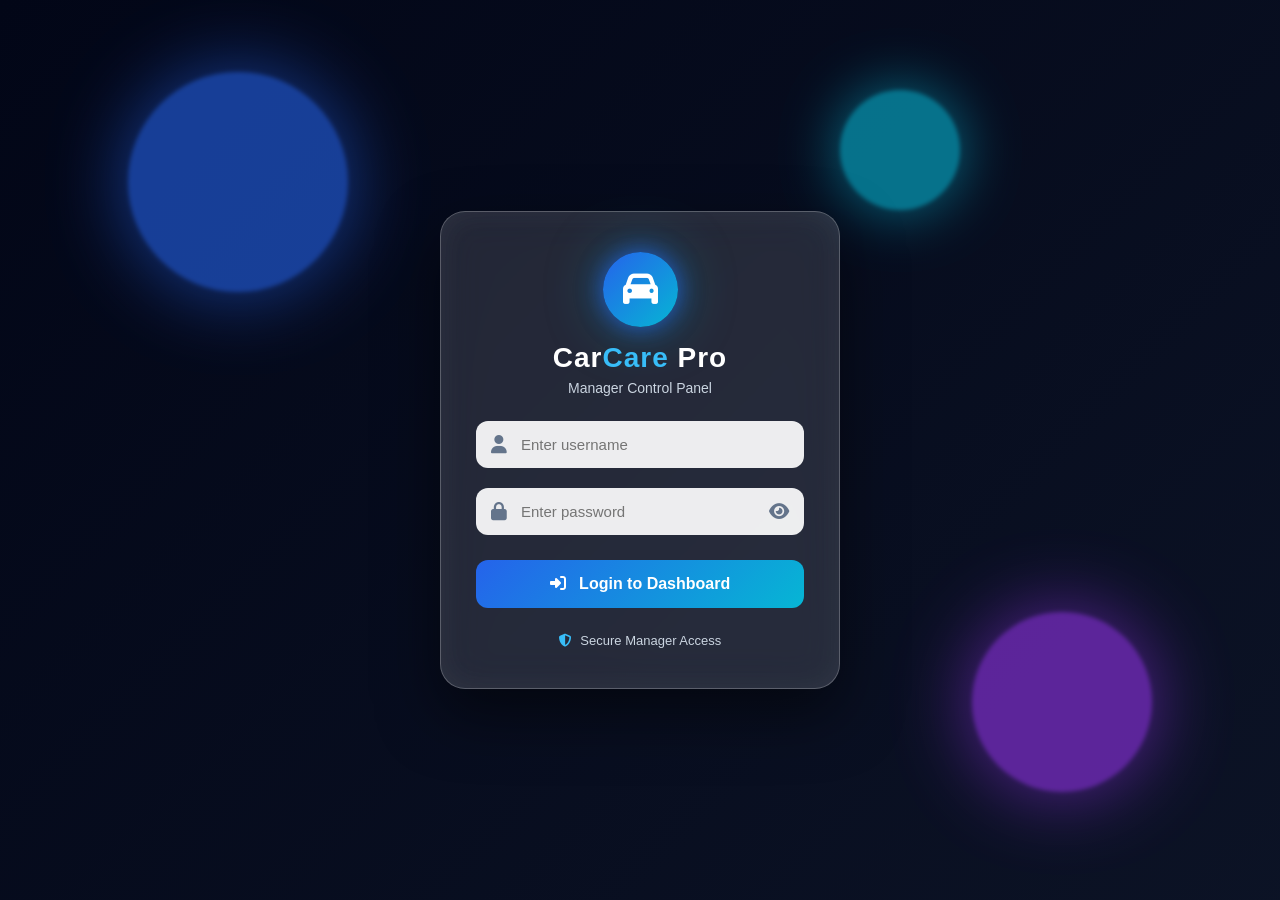
<file: manager-login.html>
<!DOCTYPE html>
<html lang="en">

<head>

<meta charset="UTF-8">
<meta name="viewport" content="width=device-width, initial-scale=1.0">

<title>CarCare Pro | Manager Login</title>

<link rel="stylesheet"
href="https://cdnjs.cloudflare.com/ajax/libs/font-awesome/6.6.0/css/all.min.css">

<style>

/* =========================
   RESET
========================= */

*{
margin:0;
padding:0;
box-sizing:border-box;
font-family:Arial, sans-serif;
}

/* =========================
   BODY
========================= */

body{

min-height:100vh;

display:flex;

justify-content:center;

align-items:center;

overflow:hidden;

background:

linear-gradient(
135deg,
#020617,
#0f172a,
#1e3a8a,
#312e81
);

background-size:400% 400%;

animation:bgAnimation 12s ease infinite;

}

/* Background Animation */

@keyframes bgAnimation{

0%{
background-position:0% 50%;
}

50%{
background-position:100% 50%;
}

100%{
background-position:0% 50%;
}

}

/* =========================
   GLOWING ORBS
========================= */

.orb{

position:absolute;

border-radius:50%;

filter:blur(2px);

opacity:.6;

animation:float 8s ease-in-out infinite;

}

.orb1{

width:220px;

height:220px;

background:#2563eb;

top:8%;

left:10%;

box-shadow:0 0 80px #2563eb;

}

.orb2{

width:180px;

height:180px;

background:#9333ea;

right:10%;

bottom:12%;

box-shadow:0 0 80px #9333ea;

animation-delay:2s;

}

.orb3{

width:120px;

height:120px;

background:#06b6d4;

right:25%;

top:10%;

box-shadow:0 0 60px #06b6d4;

animation-delay:4s;

}

@keyframes float{

0%,100%{

transform:translateY(0) scale(1);

}

50%{

transform:translateY(-30px) scale(1.1);

}

}

/* =========================
   LOGIN CARD
========================= */

.login{

position:relative;

z-index:2;

width:400px;

padding:40px 35px;

border-radius:25px;

background:rgba(255,255,255,.12);

backdrop-filter:blur(20px);

-webkit-backdrop-filter:blur(20px);

border:1px solid rgba(255,255,255,.25);

box-shadow:

0 25px 60px rgba(0,0,0,.5),

inset 0 0 30px rgba(255,255,255,.05);

animation:cardAppear 1s ease;

}

/* Card Entry Animation */

@keyframes cardAppear{

from{

opacity:0;

transform:translateY(60px) scale(.85);

}

to{

opacity:1;

transform:translateY(0) scale(1);

}

}

/* =========================
   LOGO
========================= */

.logo{

text-align:center;

margin-bottom:25px;

}

.logo-icon{

width:75px;

height:75px;

margin:auto;

display:flex;

justify-content:center;

align-items:center;

border-radius:50%;

background:linear-gradient(
135deg,
#2563eb,
#06b6d4
);

color:white;

font-size:35px;

box-shadow:

0 0 25px rgba(37,99,235,.8),

0 0 60px rgba(6,182,212,.4);

animation:carFloat 3s ease-in-out infinite;

}

@keyframes carFloat{

0%,100%{

transform:translateY(0);

}

50%{

transform:translateY(-8px);

}

}

.logo h1{

color:white;

font-size:28px;

margin-top:15px;

letter-spacing:1px;

}

.logo h1 span{

color:#38bdf8;

}

.logo p{

color:#cbd5e1;

font-size:14px;

margin-top:6px;

}

/* =========================
   FORM
========================= */

.field{

position:relative;

margin-top:20px;

}

.field i{

position:absolute;

left:15px;

top:50%;

transform:translateY(-50%);

color:#64748b;

font-size:18px;

transition:.3s;

}

input{

width:100%;

padding:15px 45px;

border:none;

outline:none;

border-radius:12px;

background:rgba(255,255,255,.92);

font-size:15px;

transition:.3s;

}

input:focus{

transform:scale(1.02);

box-shadow:

0 0 0 3px rgba(56,189,248,.4),

0 0 25px rgba(56,189,248,.3);

}

.field:focus-within i{

color:#2563eb;

}

/* Password Eye */

.eye{

position:absolute;

right:15px;

left:auto !important;

cursor:pointer;

color:#64748b;

}

/* =========================
   BUTTON
========================= */

button{

width:100%;

margin-top:25px;

padding:15px;

border:none;

border-radius:12px;

background:

linear-gradient(
135deg,
#2563eb,
#06b6d4
);

color:white;

font-size:16px;

font-weight:bold;

cursor:pointer;

position:relative;

overflow:hidden;

transition:.3s;

}

button:hover{

transform:translateY(-3px);

box-shadow:

0 10px 30px rgba(37,99,235,.6);

}

button:active{

transform:scale(.97);

}

/* Button Shine */

button::before{

content:"";

position:absolute;

top:0;

left:-100%;

width:100%;

height:100%;

background:linear-gradient(

90deg,

transparent,

rgba(255,255,255,.4),

transparent

);

transition:.5s;

}

button:hover::before{

left:100%;

}

/* =========================
   LOADER
========================= */

.loader{

display:none;

width:20px;

height:20px;

margin:auto;

border:3px solid rgba(255,255,255,.4);

border-top:3px solid white;

border-radius:50%;

animation:spin .8s linear infinite;

}

@keyframes spin{

to{

transform:rotate(360deg);

}

}

/* =========================
   FOOTER
========================= */

.footer{

text-align:center;

color:#cbd5e1;

font-size:13px;

margin-top:25px;

}

.footer i{

color:#38bdf8;

margin-right:5px;

}

/* =========================
   ERROR SHAKE
========================= */

.shake{

animation:shake .4s ease;

}

@keyframes shake{

0%,100%{

transform:translateX(0);

}

25%{

transform:translateX(-10px);

}

75%{

transform:translateX(10px);

}

}

/* =========================
   MOBILE
========================= */

@media(max-width:500px){

.login{

width:90%;

padding:30px 22px;

}

.logo h1{

font-size:24px;

}

.orb1{

width:140px;

height:140px;

}

.orb2{

width:120px;

height:120px;

}

.orb3{

width:80px;

height:80px;

}

}

</style>

</head>

<body>

<!-- Background Orbs -->

<div class="orb orb1"></div>

<div class="orb orb2"></div>

<div class="orb orb3"></div>


<!-- Login Card -->

<div class="login" id="loginBox">

<div class="logo">

<div class="logo-icon">

<i class="fa-solid fa-car"></i>

</div>

<h1>Car<span>Care</span> Pro</h1>

<p>Manager Control Panel</p>

</div>


<form onsubmit="login(event)">

<div class="field">

<i class="fa-solid fa-user"></i>

<input
id="username"
type="text"
placeholder="Enter username"
required>

</div>


<div class="field">

<i class="fa-solid fa-lock"></i>

<input
id="password"
type="password"
placeholder="Enter password"
required>

<i
class="fa-solid fa-eye eye"
id="eye"
onclick="togglePassword()">

</i>

</div>


<button type="submit" id="loginBtn">

<span id="btnText">

<i class="fa-solid fa-right-to-bracket"></i>

&nbsp; Login to Dashboard

</span>

<div class="loader" id="loader"></div>

</button>

</form>


<div class="footer">

<i class="fa-solid fa-shield-halved"></i>

Secure Manager Access

</div>

</div>


<script>

/* =========================
   LOGIN
========================= */

function login(event){

event.preventDefault();

const user=document.getElementById("username").value;

const pass=document.getElementById("password").value;

const box=document.getElementById("loginBox");

const btnText=document.getElementById("btnText");

const loader=document.getElementById("loader");

const btn=document.getElementById("loginBtn");


if(user==="admin" && pass==="12345"){

btnText.style.display="none";

loader.style.display="block";

btn.disabled=true;


setTimeout(()=>{

window.location.href="manager.html";

},1000);

}

else{

box.classList.remove("shake");

void box.offsetWidth;

box.classList.add("shake");

alert("Invalid Username or Password ❌");

}

}


/* =========================
   SHOW PASSWORD
========================= */

function togglePassword(){

const password=document.getElementById("password");

const eye=document.getElementById("eye");


if(password.type==="password"){

password.type="text";

eye.classList.remove("fa-eye");

eye.classList.add("fa-eye-slash");

}

else{

password.type="password";

eye.classList.remove("fa-eye-slash");

eye.classList.add("fa-eye");

}

}

</script>

</body>

</html>
</file>
